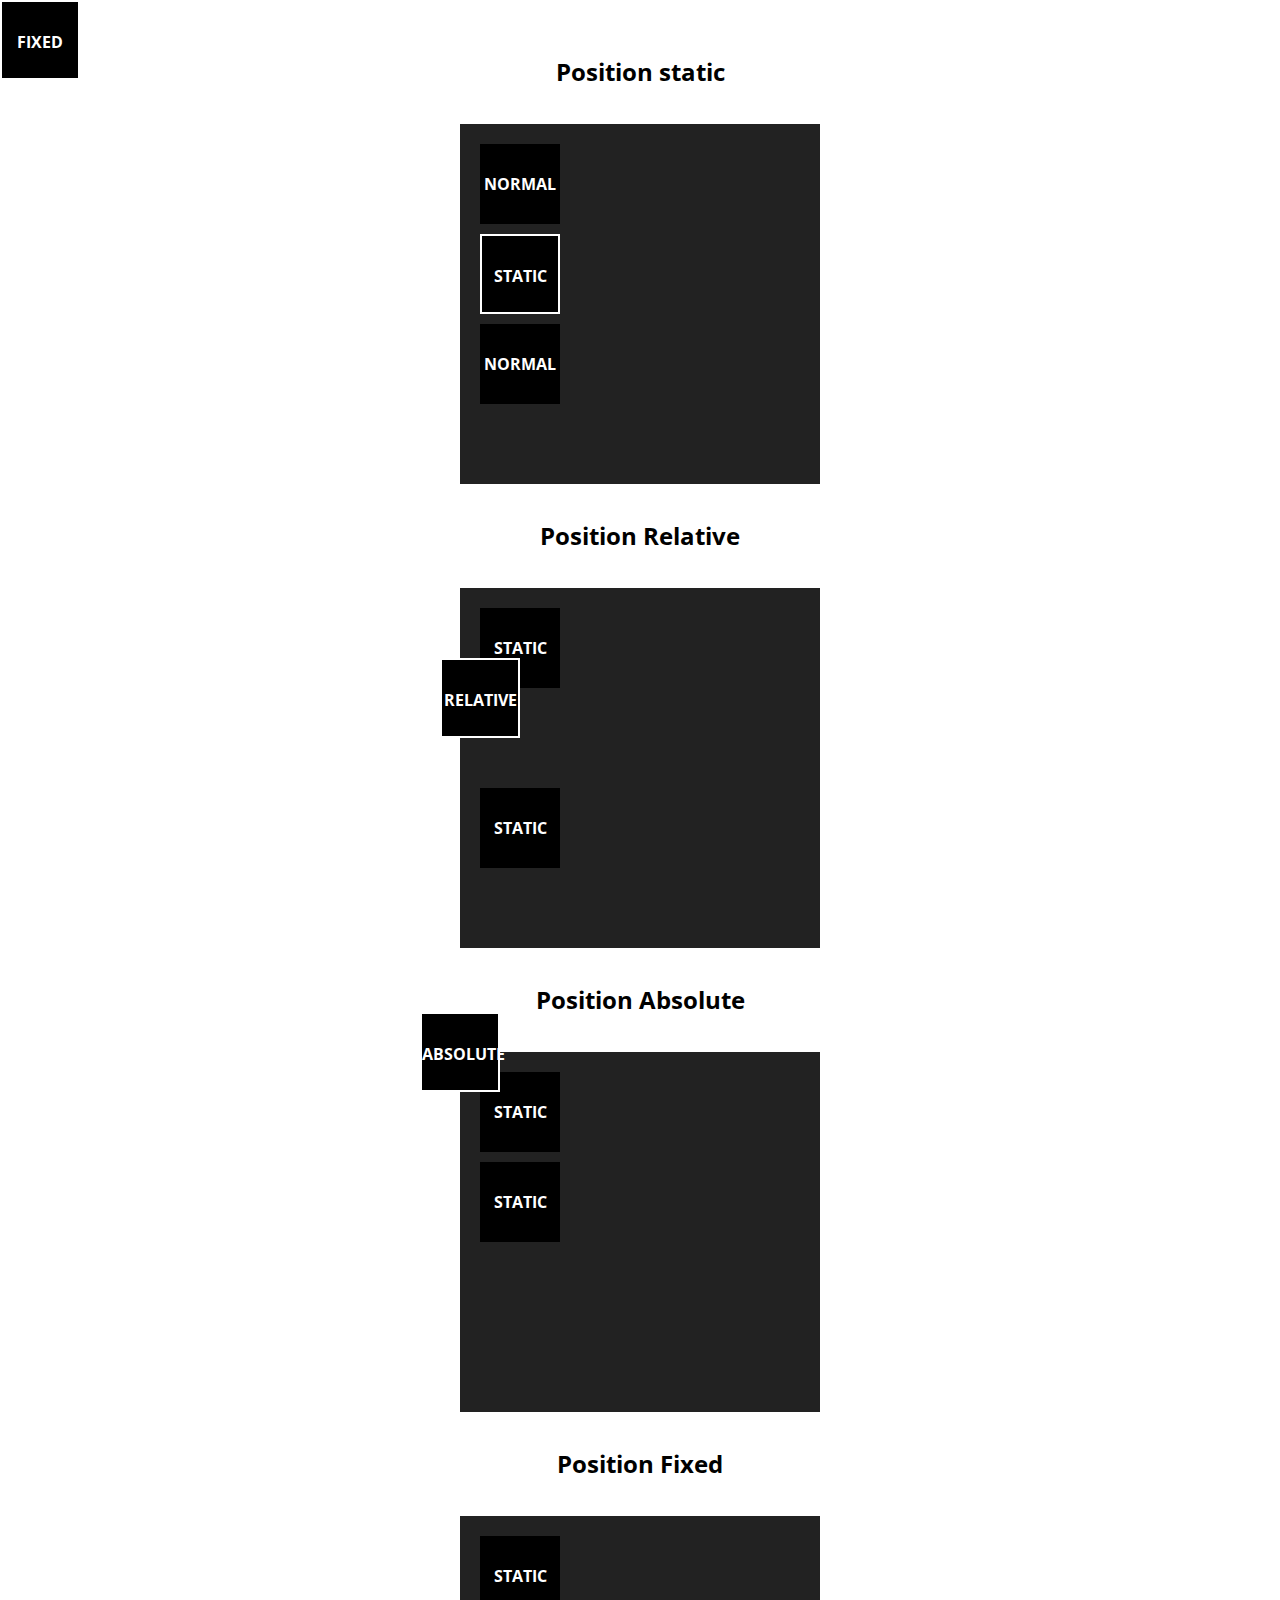
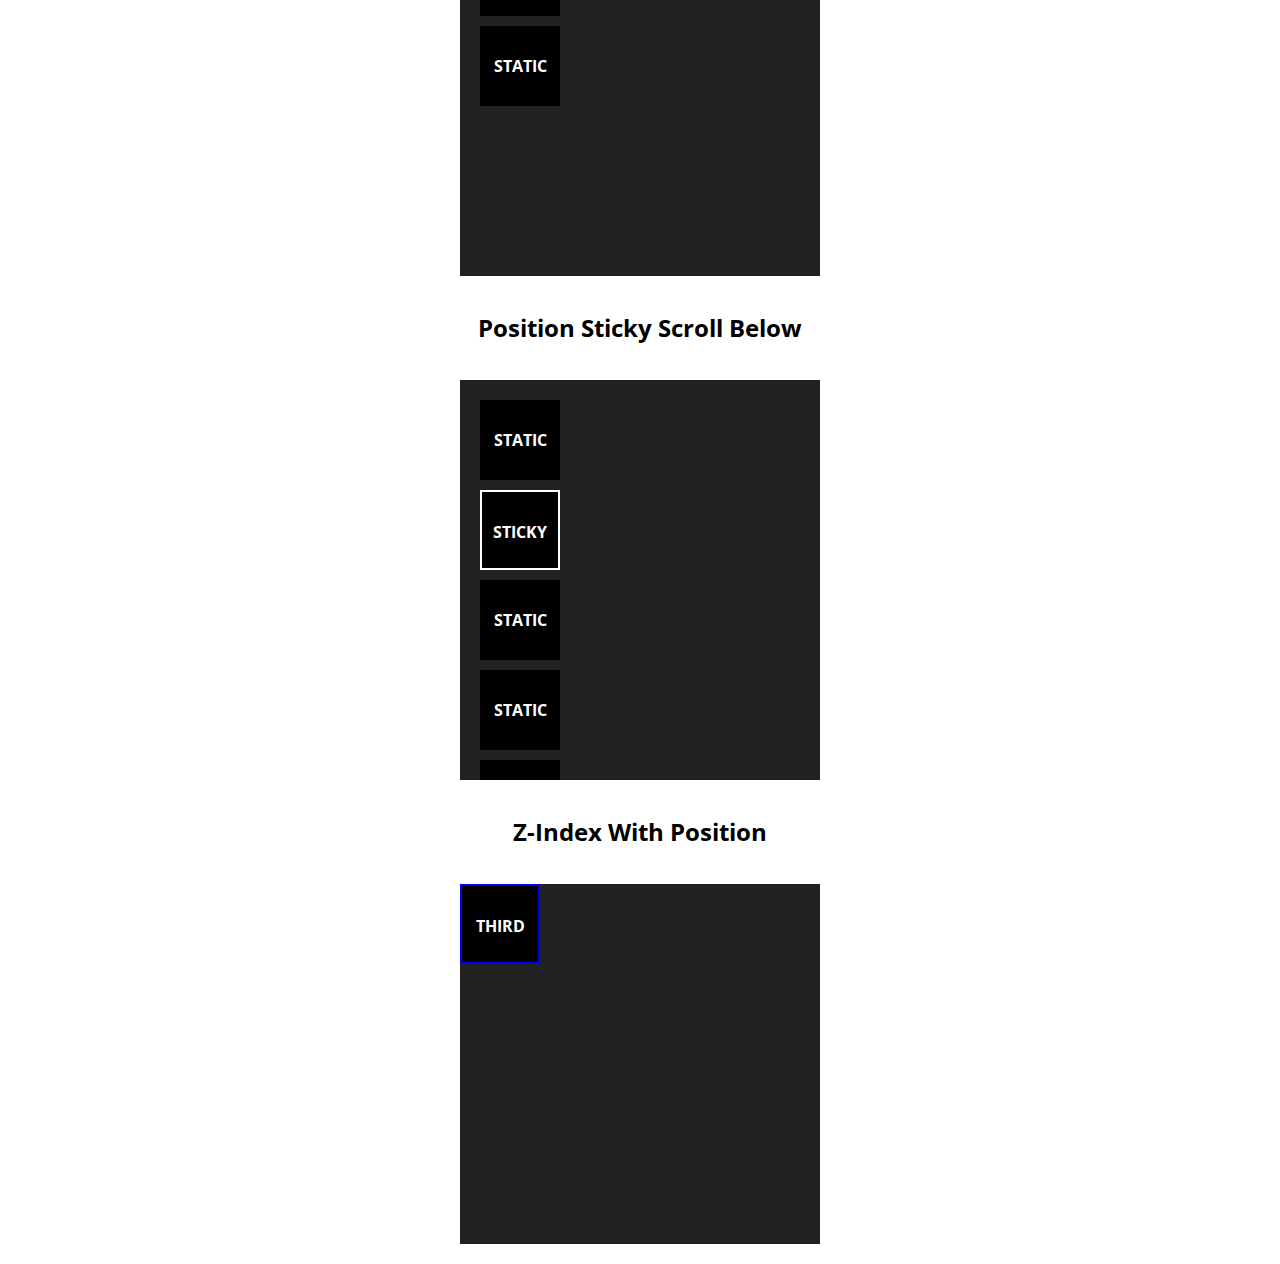
<file: index.html>
<!DOCTYPE html>
<html>
<head>
  <!-- <meta http-equiv="refresh" content="2" > -->
  <link rel="stylesheet" href="https://cdnjs.cloudflare.com/ajax/libs/font-awesome/5.9.0/css/all.css">
  <link href="https://fonts.googleapis.com/css?family=Open+Sans+Condensed:300,300i,700&display=swap" rel="stylesheet"> 
  <link rel="stylesheet" href="css/style.css">
</head>
<body>
  <div class="container index">
    <!-- css position static -->
      <div class="p-static">
        <h1>Position static</h1>
        <div class="wraper">
          <div>Normal</div>
          <div class="static">
            Static
          </div>
          <div>Normal</div>
        </div>
      </div>
    <!-- css position static -->
    <!-- css position relative -->
      <div class="p-relative">
        <h1>Position Relative</h1>
        <div class="wraper">
          <div class="static">
            static
          </div>
          <div class="relative">
            Relative
          </div>
          <div class="static">
            static
          </div>
        </div>
      </div>
    <!-- css position relative -->
    <!-- css position absolute -->
      <div class="p-absolute">
        <h1>Position Absolute</h1>
        <div class="wraper">
          <div class="static">
            static
          </div>
          <div class="absolute">
            Absolute
          </div>
          <div class="static">
            static
          </div>
        </div>
      </div>
    <!-- css position absolute -->
    <!-- css position fixed -->
      <div class="p-fixed">
        <h1>Position Fixed</h1>
        <div class="wraper">
          <div class="static">
            static
          </div>
          <div class="fixed">
            Fixed
          </div>
          <div class="static">
            static
          </div>
        </div>
      </div>
    <!-- css position fixed -->
    <!-- css position sticky -->
      <div class="p-sticky">
        <h1>Position Sticky Scroll Below</h1>
        <div class="wraper">
          <div class="static">
            static
          </div>
          <div class="sticky">
            Sticky
          </div>
          <div class="static">
            static
          </div>
          <div class="static">
            static
          </div>
          <div class="static">
            static
          </div>
          <div class="static">
            static
          </div>
          <div class="static">
            static
          </div>
          <div class="static">
            static
          </div>
        </div>
      </div>
    <!-- css position sticky -->
    <!-- css z-index -->
      <div class="p-z-index">
        <h1>Z-Index With Position</h1>
        <div class="wraper">
          <div class="first">
            First
          </div>
          <div class="second">
            Second
          </div>
          <div class="third">
            third
          </div>
        </div>
      </div>
    <!-- css z-index -->
    
  </div>
</body>
</html>
</file>
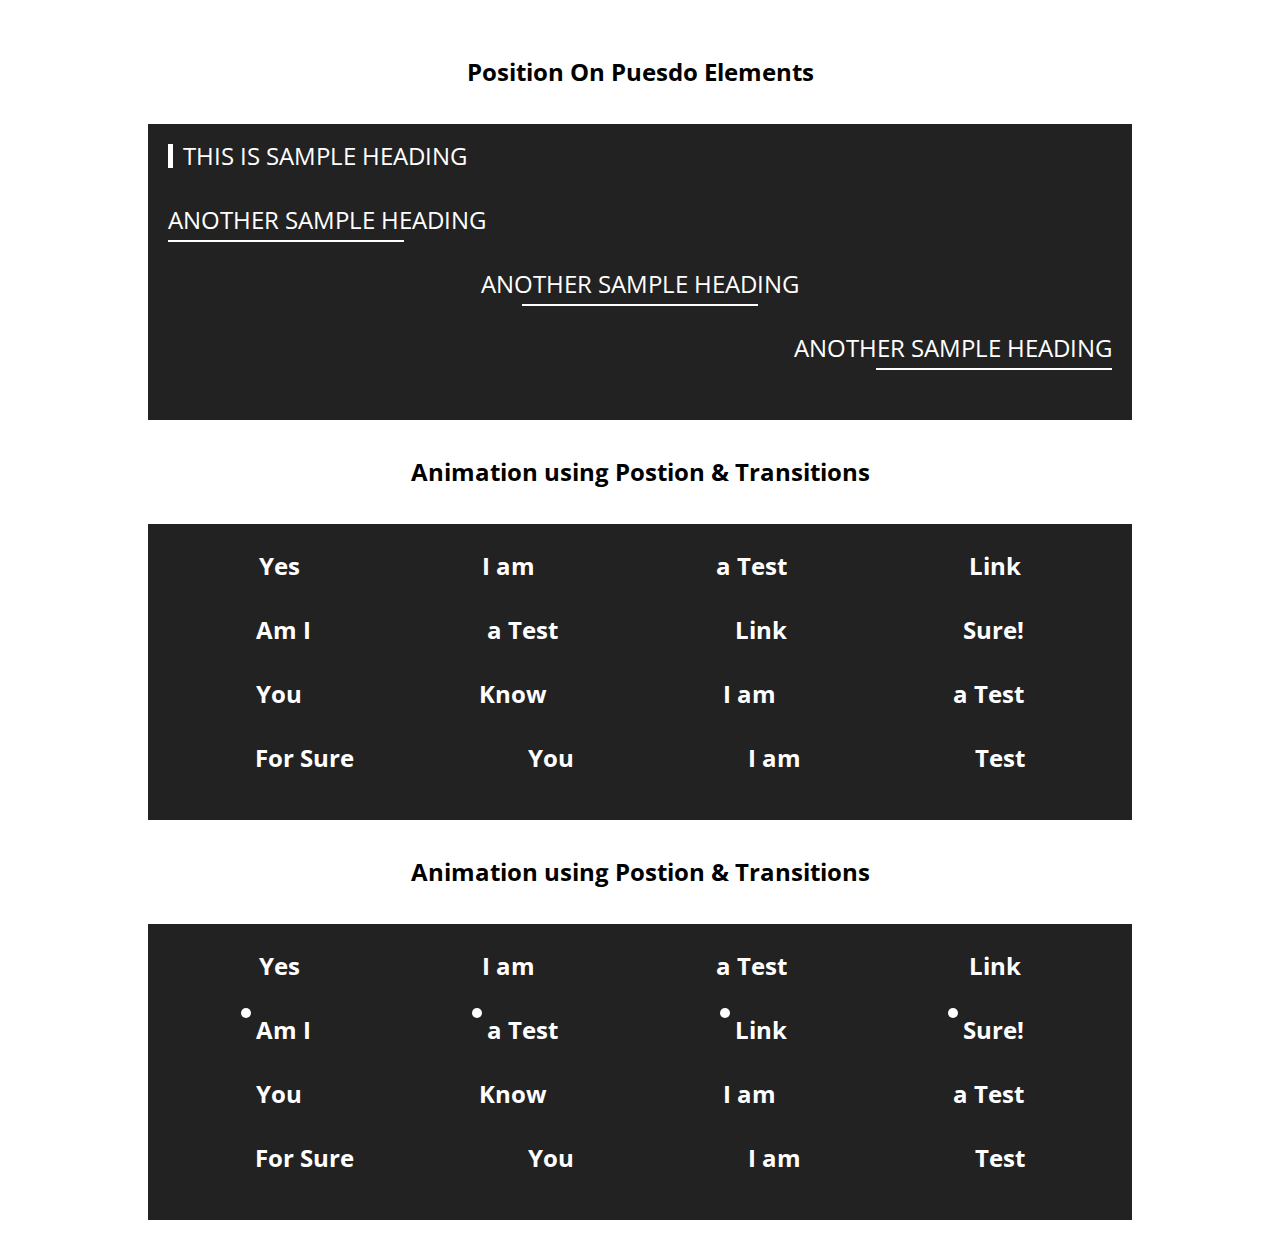
<file: demo.html>
<!DOCTYPE html>
<html>
<head>
  <!-- <meta http-equiv="refresh" content="2" > -->
  <link rel="stylesheet" href="https://cdnjs.cloudflare.com/ajax/libs/font-awesome/5.9.0/css/all.css">
  <link href="https://fonts.googleapis.com/css?family=Open+Sans+Condensed:300,300i,700&display=swap" rel="stylesheet"> 
  <link rel="stylesheet" href="css/style.css">
</head>
<body>
  <div class="container demo">
    <!-- position psuedo elements -->
      <div class="p-relative-eg">
        <h1>Position On Puesdo Elements</h1>
        <div class="wraper">
          <div class="heading h1">This is sample heading</div>
          <div class="heading h2">Another Sample Heading</div>
          <div class="heading h3">Another Sample Heading</div>
          <div class="heading h4">Another Sample Heading</div>
        </div>
      </div>
    <!-- position psuedo elements -->
    <!-- position width transitions -->
      <div class="p-transition-eg">
        <h1>Animation using Postion & Transitions</h1>
        <div class="wraper">
          <ul class="ul ul-side">
            <li>Yes</li>
            <li>I am</li>
            <li>a Test</li>
            <li>Link</li>
          </ul>
          <ul class="ul ul-circle">
            <li>Am I</li>
            <li>a Test</li>
            <li>Link</li>
            <li>Sure!</li>
          </ul>
          <ul class="ul ul-btm">
            <li>You</li>
            <li>Know</li>
            <li>I am</li>
            <li>a Test</li>
          </ul>

          <ul class="ul ul-box">
            <li>For Sure</li>
            <li>You</li>
            <li>I am</li>
            <li>Test</li>
          </ul>
        </div>
      </div>
    <!-- position width transitions -->
    <!-- Styling Using Animation & transition -->
      <div class="p-animation-eg">
        <h1>Animation using Postion & Transitions</h1>
        <div class="wraper">
          <ul class="ul ul-side">
            <li>Yes</li>
            <li>I am</li>
            <li>a Test</li>
            <li>Link</li>
          </ul>
          <ul class="ul ul-circle">
            <li>Am I</li>
            <li>a Test</li>
            <li>Link</li>
            <li>Sure!</li>
          </ul>
          <ul class="ul ul-expand">
            <li>You</li>
            <li>Know</li>
            <li>I am</li>
            <li>a Test</li>
          </ul>

          <ul class="ul ul-expand-side">
            <li>For Sure</li>
            <li>You</li>
            <li>I am</li>
            <li>Test</li>
          </ul>
        </div>
      </div>
    <!-- Styling Using Animation & transition -->
    
  </div>
</body>
</html>
</file>
<file: css/style.css>
/* http://meyerweb.com/eric/tools/css/reset/ 
   v2.0 | 20110126
   License: none (public domain)
*/
html, body, div, span, applet, object, iframe,
h1, h2, h3, h4, h5, h6, p, blockquote, pre,
a, abbr, acronym, address, big, cite, code,
del, dfn, em, img, ins, kbd, q, s, samp,
small, strike, strong, sub, sup, tt, var,
b, u, i, center,
dl, dt, dd, ol, ul, li,
fieldset, form, label, legend,
table, caption, tbody, tfoot, thead, tr, th, td,
article, aside, canvas, details, embed,
figure, figcaption, footer, header, hgroup,
menu, nav, output, ruby, section, summary,
time, mark, audio, video {
  margin: 0;
  padding: 0;
  border: 0;
  font-size: 100%;
  font: inherit;
  vertical-align: baseline;
}

/* HTML5 display-role reset for older browsers */
article, aside, details, figcaption, figure,
footer, header, hgroup, menu, nav, section {
  display: block;
}

body {
  line-height: 1;
}

ol, ul {
  list-style: none;
}

blockquote, q {
  quotes: none;
}

blockquote:before, blockquote:after,
q:before, q:after {
  content: '';
  content: none;
}

table {
  border-collapse: collapse;
  border-spacing: 0;
}

* {
  box-sizing: border-box;
}

body, html {
  height: auto;
}

body {
  color: #757575;
  font-family: 'Open Sans Condensed', sans-serif;
}

.container {
  width: 80%;
  max-width: 1200px;
  margin: auto;
  padding: 20px;
}

.clear:after {
  content: ' ';
  display: table;
  clear: both;
  visibility: hidden;
}

.index h1 {
  padding: 40px;
  color: #000;
  font-size: 24px;
  font-weight: bold;
  text-align: center;
}
.index .wraper {
  min-height: 360px;
  width: 360px;
  margin: auto;
  background: #222;
  color: #fff;
  padding: 20px;
}
.index .wraper > div {
  background: #000;
  color: #fff;
  width: 80px;
  height: 80px;
  line-height: 80px;
  text-align: center;
  font-weight: bold;
  text-transform: uppercase;
  margin-bottom: 10px;
}
.index .p-static .wraper .static {
  border: 2px solid #fff;
  position: static;
}
.index .p-relative .wraper .relative {
  border: 2px solid #fff;
  position: relative;
  top: -40px;
  left: -40px;
}
.index .p-absolute .wraper {
  position: relative;
}
.index .p-absolute .wraper .absolute {
  border: 2px solid #fff;
  position: absolute;
  top: -40px;
  left: -40px;
}
.index .p-fixed .wraper .fixed {
  border: 2px solid #fff;
  position: fixed;
  top: 0;
  left: 0;
}
.index .p-sticky .wraper {
  position: relative;
  max-height: 400px;
  overflow-y: scroll;
}
.index .p-sticky .wraper .sticky {
  border: 2px solid #fff;
  position: -webkit-sticky;
  position: sticky;
  top: 0;
  left: 0;
}
.index .p-z-index .wraper {
  position: relative;
  z-index: 1;
}
.index .p-z-index .wraper > div {
  border: 2px solid #fff;
  position: absolute;
  left: 0;
  top: 0;
}
.index .p-z-index .wraper .first {
  border-color: red;
  z-index: 1;
}
.index .p-z-index .wraper .second {
  border-color: green;
  z-index: 1;
}
.index .p-z-index .wraper .third {
  border-color: blue;
  z-index: 1;
}

.demo h1 {
  padding: 40px;
  color: #000;
  font-size: 24px;
  font-weight: bold;
  text-align: center;
}
.demo .wraper {
  height: auto;
  width: 100%;
  margin: auto;
  background: #222;
  color: #fff;
  padding: 20px;
}
.demo .p-relative-eg .heading {
  font-weight: normal;
  font-size: 24px;
  text-transform: uppercase;
  margin-bottom: 40px;
  position: relative;
}
.demo .p-relative-eg .heading:before {
  content: " ";
  display: block;
  position: absolute;
}
.demo .p-relative-eg .heading.h1 {
  padding-left: 15px;
  position: relative;
}
.demo .p-relative-eg .heading.h1::before {
  width: 5px;
  height: 100%;
  left: 0px;
  top: 0;
  background: #fff;
}
.demo .p-relative-eg .heading.h2 {
  padding-left: 0px;
}
.demo .p-relative-eg .heading.h2::before {
  width: 25%;
  height: 2px;
  left: 0;
  bottom: -10px;
  background: #fff;
}
.demo .p-relative-eg .heading.h3 {
  text-align: center;
  padding-left: 0px;
}
.demo .p-relative-eg .heading.h3::before {
  width: 25%;
  height: 2px;
  left: 50%;
  margin-left: -12.5%;
  bottom: -10px;
  background: #fff;
}
.demo .p-relative-eg .heading.h4 {
  text-align: right;
  padding-left: 0px;
}
.demo .p-relative-eg .heading.h4::before {
  width: 25%;
  height: 2px;
  right: 0;
  bottom: -10px;
  background: #fff;
}
.demo .p-transition-eg ul {
  margin: 0px;
  margin-bottom: 20px;
  display: flex;
  justify-content: space-around;
}
.demo .p-transition-eg ul li {
  padding: 10px 15px;
  font-size: 24px;
  font-weight: bold;
  position: relative;
  cursor: pointer;
  overflow: hidden;
}
.demo .p-transition-eg ul li:before {
  content: " ";
  display: block;
  position: absolute;
}
.demo .p-transition-eg ul.ul-side li:before {
  left: 0;
  top: 0;
  width: 5px;
  height: 0;
  background: #fff;
  transition: all .4s;
}
.demo .p-transition-eg ul.ul-side li:hover:before {
  height: 100%;
}
.demo .p-transition-eg ul.ul-circle li:before {
  left: 0;
  top: 0;
  width: 10px;
  height: 10px;
  opacity: 0;
  border-radius: 100%;
  background: #fff;
  transition: all .4s ease-in-out;
}
.demo .p-transition-eg ul.ul-circle li:hover:before {
  top: 50%;
  opacity: 1;
  margin-top: -2.5px;
}
.demo .p-transition-eg ul.ul-btm li:before {
  left: 50%;
  top: 100%;
  width: 0;
  height: 5px;
  background: #fff;
  transition: all .4s ease-in-out;
}
.demo .p-transition-eg ul.ul-btm li:hover:before {
  width: 80%;
  margin-left: -40%;
  margin-top: -2.5px;
}
.demo .p-transition-eg ul.ul-box li {
  overflow: visible;
}
.demo .p-transition-eg ul.ul-box li:before {
  box-sizing: border-box;
  left: 0;
  top: 0;
  width: 0;
  height: 0;
  opacity: 0;
  background: transparent;
  border: 2px dashed #fff;
  transition: all .4s ease-in-out;
}
.demo .p-transition-eg ul.ul-box li:hover:before {
  opacity: 1;
  width: 100%;
  height: 100%;
}
.demo .p-animation-eg ul {
  margin: 0px;
  margin-bottom: 20px;
  display: flex;
  justify-content: space-around;
}
.demo .p-animation-eg ul li {
  display: inline-block;
  padding: 10px 15px;
  font-size: 24px;
  font-weight: bold;
  position: relative;
  cursor: pointer;
  overflow: hidden;
}
.demo .p-animation-eg ul li:before, .demo .p-animation-eg ul li:after {
  content: " ";
  display: block;
  position: absolute;
}
.demo .p-animation-eg ul.ul-side li:before {
  left: 0;
  top: 0;
  transition: all .4s ease-in-out;
  width: 0;
  height: 0;
  border: 0px solid #fff;
}
.demo .p-animation-eg ul.ul-side li:after {
  right: 0;
  bottom: 0;
  width: 0;
  height: 0;
  transition: all .4s ease-in-out;
}
.demo .p-animation-eg ul.ul-side li:hover:before {
  width: 100%;
  height: 100%;
  border-left: 5px solid #fff;
  border-top: 5px solid #fff;
}
.demo .p-animation-eg ul.ul-side li:hover:after {
  width: 100%;
  height: 100%;
  border-right: 5px solid #fff;
  border-bottom: 5px solid #fff;
}
@keyframes runAround {
  0% {
    left: 0;
    top: 0;
  }
  25% {
    left: 100%;
    top: 0;
    margin-top: 0px;
    margin-left: -10px;
  }
  50% {
    left: 100%;
    top: 100%;
    margin-left: -10px;
    margin-top: -10px;
  }
  75% {
    left: 0;
    top: 100%;
    margin-left: 0px;
    margin-top: -10px;
  }
  100% {
    left: 0;
    top: 0;
    margin-top: 0;
  }
}
.demo .p-animation-eg ul.ul-circle li:before {
  left: 0;
  top: 0;
  width: 10px;
  height: 10px;
  opacity: 1;
  border-radius: 100%;
  background: #fff;
}
.demo .p-animation-eg ul.ul-circle li:hover:before {
  animation-name: runAround;
  animation-duration: 1.5s;
  top: 0;
  left: 0;
  opacity: 1;
}
@keyframes strechExpandL {
  0% {
    left: 0;
    top: 0;
  }
  50% {
    width: 100%;
    height: 100%;
  }
  100% {
    left: -15px;
    right: -15px;
  }
}
@keyframes strechExpandR {
  0% {
    right: 0;
    bottom: 0;
  }
  50% {
    width: 100%;
    height: 100%;
  }
  100% {
    right: -15px;
    bottom: -15px;
  }
}
.demo .p-animation-eg ul.ul-expand li {
  overflow: visible;
}
.demo .p-animation-eg ul.ul-expand li:before {
  left: 0;
  top: 0;
  transition: all .4s ease-in-out;
  width: 0;
  height: 0;
  border: 0px dotted #fff;
}
.demo .p-animation-eg ul.ul-expand li:after {
  right: 0;
  bottom: 0;
  width: 0;
  height: 0;
  transition: all .4s ease-in-out;
}
.demo .p-animation-eg ul.ul-expand li:hover:before {
  width: 100%;
  height: 100%;
  border-left: 4px dotted #fff;
  border-top: 4px dotted #fff;
  top: -15px;
  left: -15px;
  animation: strechExpandL 0.8s ease-in-out;
}
.demo .p-animation-eg ul.ul-expand li:hover:after {
  width: 100%;
  height: 100%;
  border-right: 4px dotted #fff;
  border-bottom: 4px dotted #fff;
  bottom: -15px;
  right: -15px;
  animation: strechExpandR 0.8s ease-in-out;
}
@keyframes sideExpandL {
  0% {
    left: 0;
    top: -4px;
    height: 100%;
  }
  50% {
    width: 50%;
    height: 100%;
    top: -4px;
  }
  100% {
    left: -16px;
  }
}
@keyframes sideExpandR {
  0% {
    right: 0;
    bottom: -4px;
    height: 100%;
  }
  50% {
    width: 50%;
    height: 100%;
    bottom: -4px;
  }
  100% {
    right: -16px;
  }
}
.demo .p-animation-eg ul.ul-expand-side li {
  overflow: visible;
}
.demo .p-animation-eg ul.ul-expand-side li:before {
  left: 0;
  top: -4px;
  transition: width .4s ease-in-out;
  width: 0;
  height: 100%;
  border: 0px solid #fff;
}
.demo .p-animation-eg ul.ul-expand-side li:after {
  right: 0;
  bottom: -4px;
  width: 0;
  height: 100%;
  transition: width .4s ease-in-out;
}
.demo .p-animation-eg ul.ul-expand-side li:hover:before {
  width: 50%;
  height: 100%;
  border: 4px solid #fff;
  border-right: 0px solid #fff;
  top: -4px;
  left: -16px;
  animation: sideExpandL 0.8s ease-out;
}
.demo .p-animation-eg ul.ul-expand-side li:hover:after {
  width: 50%;
  height: 100%;
  border: 4px solid #fff;
  border-left: 0px solid #fff;
  bottom: -4px;
  right: -16px;
  animation: sideExpandR 0.8s ease-out;
}

/*# sourceMappingURL=style.css.map */
</file>
